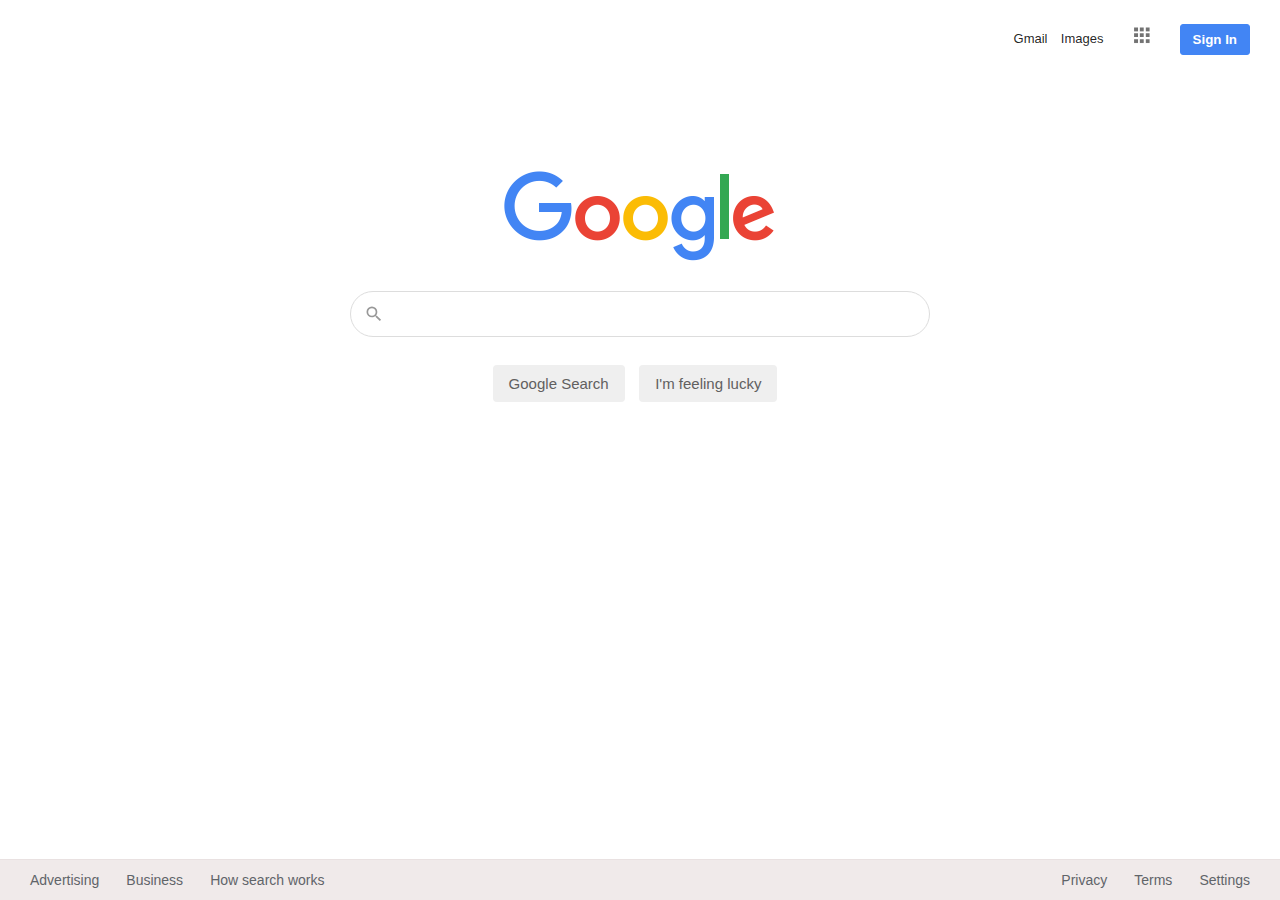
<file: The Front End/Google/index.html>
<!DOCTYPE html>
<html lang="en">

<head>
    <meta charset="UTF-8">
    <meta http-equiv="X-UA-Compatible" content="IE=edge">
    <meta name="viewport" content="width=device-width, initial-scale=1.0">
    <title>Google</title>
    <link rel="shortcut icon" href="favicon.ico">
    <link rel="stylesheet" href="styles.css">

</head>

<body>
    <!--  Start of Navigation bar -->
    <nav class="topleftnav">
        <a href="#gmail">Gmail</a>
        <a href="#images">Images</a>
        <a href="#google apps">
            <img src="images/g-menu.png" alt="" srcset="">
        </a>
        <button>Sign In</button>
    </nav>
    <!-- End of Navigation bar -->

    <!-- Start of Main section -->
    <main>
        <div class="Glogo">
            <img src="images/logo.png" alt="google's logo" class="logo">
        </div>
        <form action="/search" method="post"><br><br>

            <div class="s-box">
                <img src="images/search.svg" class="searchicon">
                <input type="search" name="q" id="searchbar" class="userinput">
                <input type="submit" value="Google Search" class="sbutton">
                <input type="submit" value="I'm feeling lucky" class="sbutton">
            </div>

        </form>

    </main>
    <!-- End of Main Section -->

    <!-- Start of footer section -->
    <footer>
        <div class="links">
            <div class="linksleft">
                <a href="#advertising">Advertising</a>
                <a href="#business">Business</a>
                <a href="#howsearchworks">How search works</a>
            </div>
            <div class="linksright">
                <a href="#privacy">Privacy</a>
                <a href="#terms">Terms</a>
                <a href="#settings">Settings</a>
            </div>

        </div>
    </footer>
    <!-- End of footer section -->
</body>

</html>
</file>
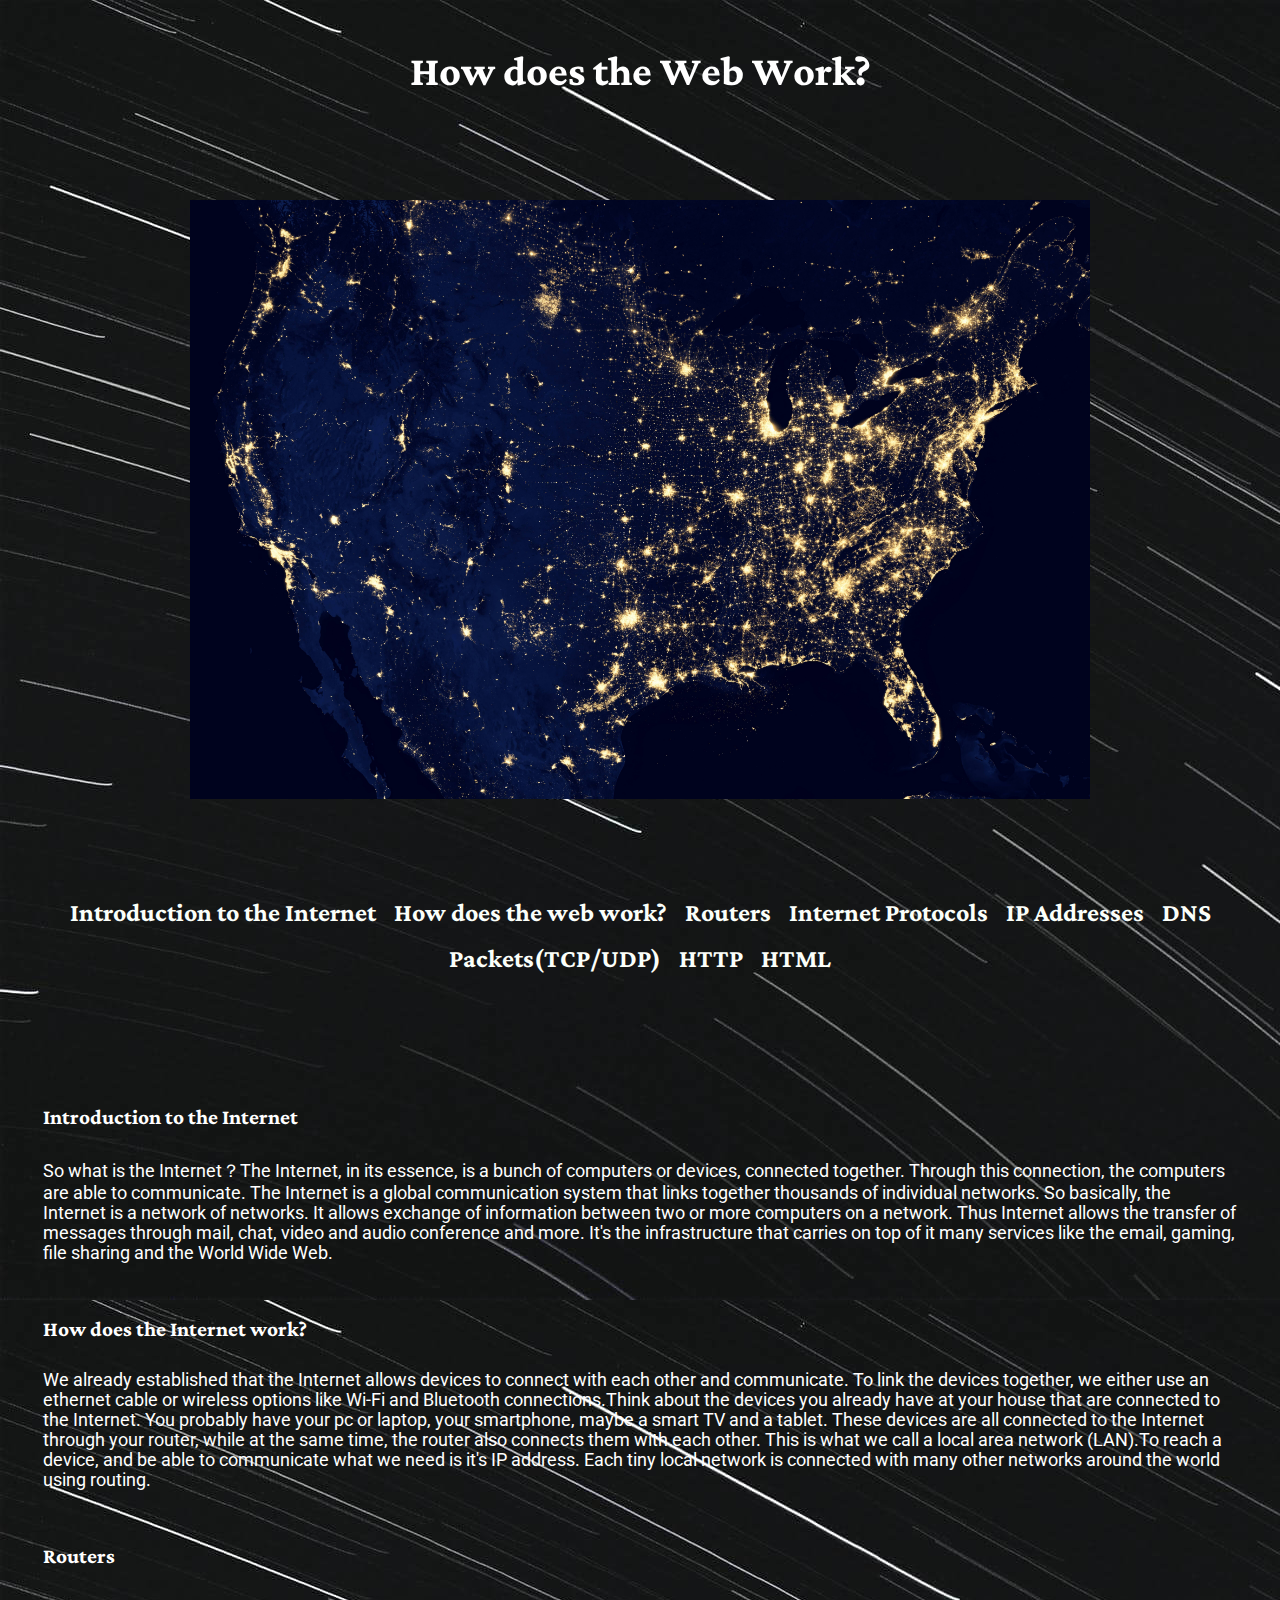
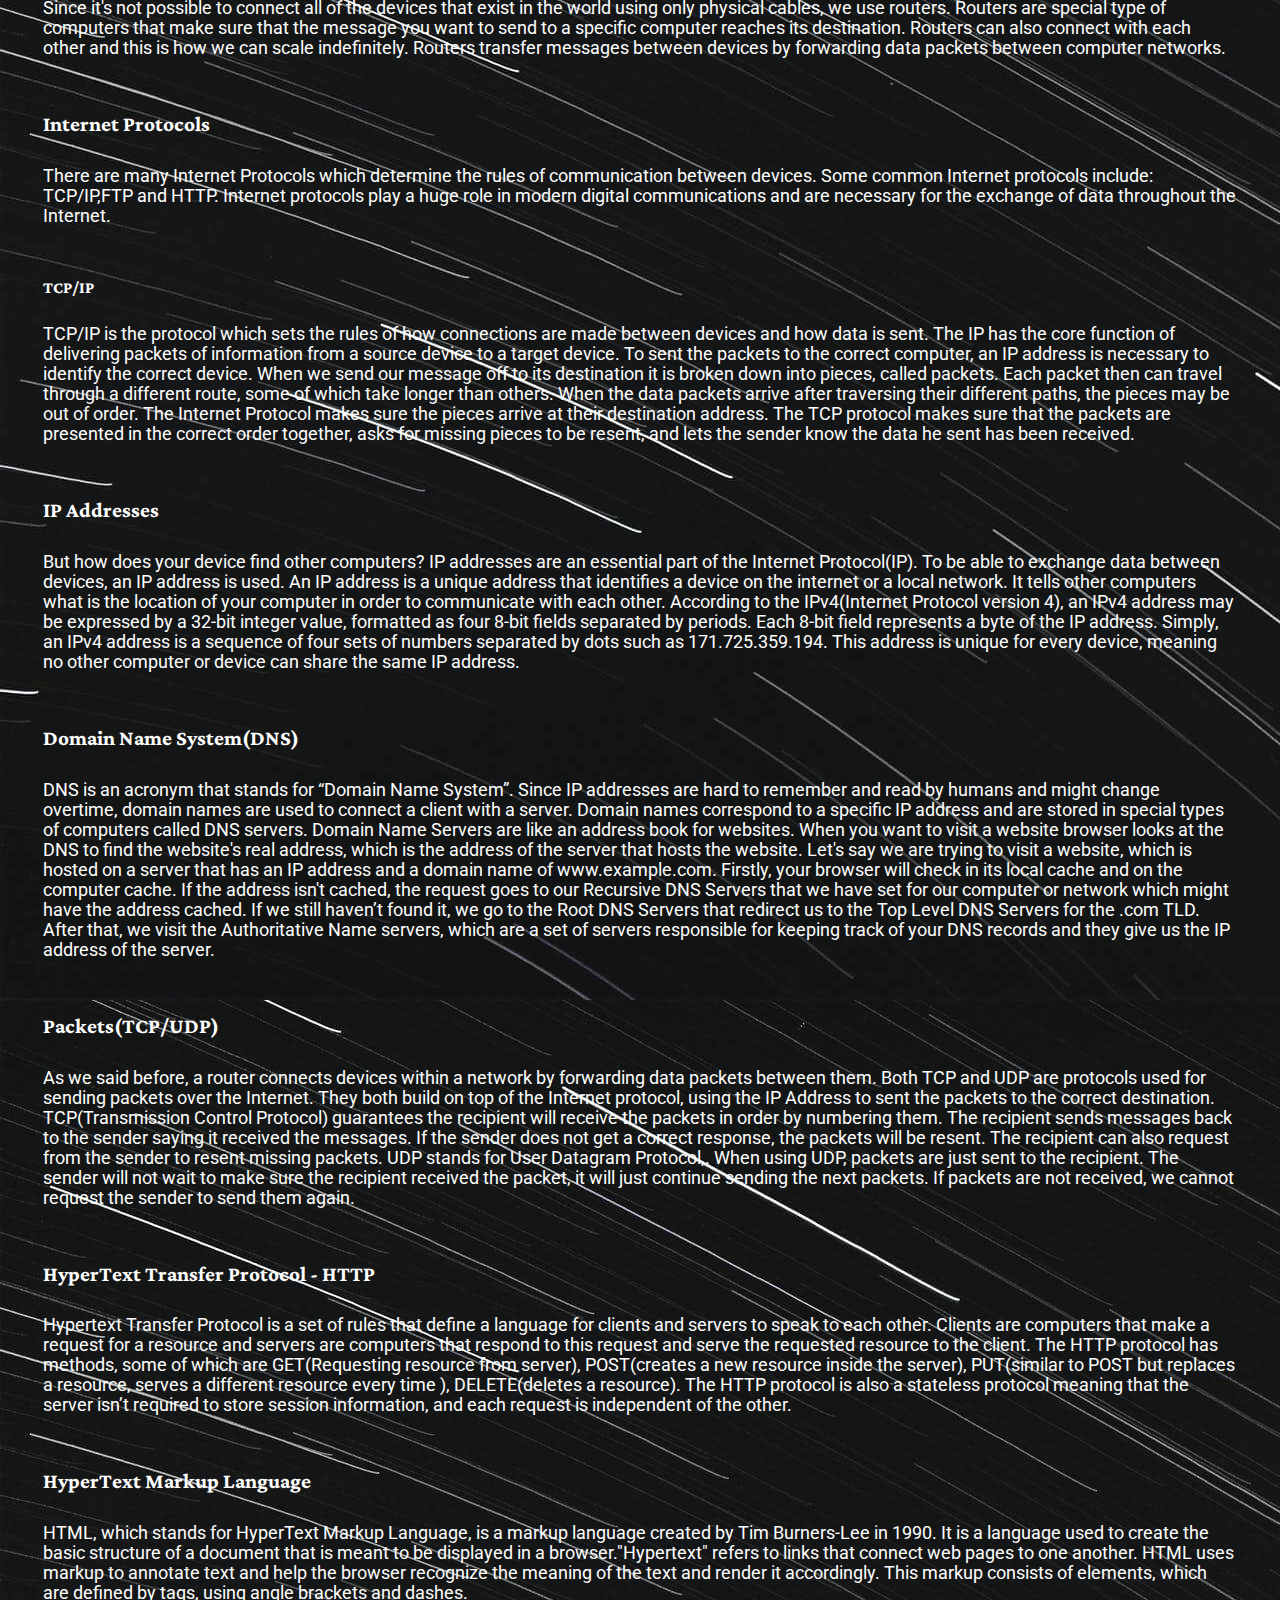
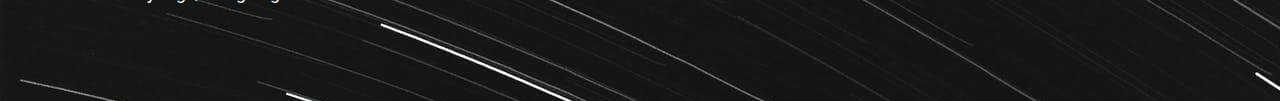
<file: The Front End/How does the Web work/index.html>
<!DOCTYPE html>
<html lang="en">
<head>
    <meta charset="UTF-8">
    <meta name="description" content="A mini description of how the World Wide Web works">
    <meta name="author" content="By SHA student Christina Tsakaldimi">
    <meta http-equiv="X-UA-Compatible" content="IE=edge">
    <meta name="viewport" content="width=device-width, initial-scale=1.0">
    <link rel="stylesheet" href="style.css">
    <link rel="preconnect" href="https://fonts.gstatic.com">
    <link href="https://fonts.googleapis.com/css2?family=Lateef&family=Roboto&display=swap" rel="stylesheet">
    <title>How does the Web work Project</title>
</head>
<body>
    <!-- Header start -->
    <header>
        <h1>How does the Web Work?</h1>
        <img src="./img/internet.jpg" alt="">
    </header>

    <!-- Navigation bar start -->
    <nav>
           <a href="#internetintro">Introduction to the Internet</a>
           <a href="#howinternetworks">How does the web work?</a>
           <a href="#routers">Routers</a>
           <a href="#protocols">Internet Protocols</a>
           <a href="#ip">IP Addresses</a>
           <a href="#dns">DNS</a>
           <a href="#packets">Packets(TCP/UDP)</a>
           <a href="#http">HTTP</a>
           <a href="#html">HTML</a> 
    </nav>

    <!-- Main section start -->
    <main>
        <section id="internetintro">
            <h2>Introduction to the Internet</h2>
            <p>
                So what is the Internet？The Internet, in its essence, is a bunch of computers or devices, connected together. Through this connection, the computers are able to communicate. The Internet is a global communication system that links together thousands of individual networks. So basically, the Internet is a network of networks.  It allows exchange of information between two or more computers on a network. Thus Internet allows the transfer of messages through mail, chat, video and audio conference and more. It's the infrastructure that carries on top of it many services like the email, gaming, file sharing and the World Wide Web.
            </p>
        </section>

        <section id="howinternetworks">
            <h2>How does the Internet work?</h2>
            <p>
                We already established that the Internet allows devices to connect with each other and communicate. To link the devices together, we either use an ethernet cable or wireless options like Wi-Fi and Bluetooth connections.Think about the devices you already have at your house that are connected to the Internet. You probably have your pc or laptop, your smartphone, maybe a smart TV and a tablet. These devices are all connected to the Internet through your router, while at the same time, the router also connects them with each other. This is what we call a local area network (LAN).To reach a device, and be able to communicate what we need is it's IP address. Each tiny local network is connected with many other networks around the world using routing.
            </p>
        </section>

        <section id="routers">
            <h2>Routers</h2>
            <p>
                Since it's not possible to connect all of the devices that exist in the world using only physical cables, we use routers. Routers are special type of computers that make sure that the message you want to send to a specific computer reaches its destination. Routers can also connect with each other and this is how we can scale indefinitely. Routers transfer messages between devices by forwarding data packets between computer networks.
            </p>
        </section>

        <section id="protocols">
            <h2>Internet Protocols</h2>
            <p>
                There are many Internet Protocols which determine the rules of communication between devices. Some common Internet protocols include: TCP/IP,FTP and HTTP. Internet protocols play a huge role in modern digital communications and are necessary for the exchange of data throughout the Internet.
            </p>
            <h3>TCP/IP</h3>
            <p>TCP/IP is the protocol which sets the rules of how connections are made between devices and how data is sent. The IP has the core function of delivering packets of information from a source device to a target device. To sent the packets to the correct computer, an IP address is necessary to identify the correct device. When we send our message off to its destination it is broken down into pieces, called packets. Each packet then can travel through a different route, some of which take longer than others. When the data packets arrive after traversing their different paths, the pieces may be out of order. The Internet Protocol makes sure the pieces arrive at their destination address. The TCP protocol makes sure that the packets are presented in the correct order together, asks for missing pieces to be resent, and lets the sender know the data he sent has been received. 
            </p>
        </section>

        <section id="ip">
            <h2>IP Addresses</h2>
            <p>
                But how does your device find other computers? IP addresses are an essential part of the Internet Protocol(IP). To be able to exchange data between devices, an IP address is used. An IP address is a unique address that identifies a device on the internet or a local network. It tells other computers what is the location of your computer in order to communicate with each other. According to the IPv4(Internet Protocol version 4), an IPv4 address may be expressed by a 32-bit integer value, formatted as four 8-bit fields separated by periods. Each 8-bit field represents a byte of the IP address. Simply, an IPv4 address is a sequence of four sets of numbers separated by dots such as 171.725.359.194. This address is unique for every device, meaning no other computer or device can share the same IP address.
            </p>
        </section>

        <section id="dns">
            <h2>Domain Name System(DNS)</h2>
            <p>
                 DNS is an acronym that stands for “Domain Name System”. Since IP addresses are hard to remember and read by humans and might change overtime, domain names are used to connect a client with a server. Domain names correspond to a specific IP address and are stored in special types of computers called DNS servers. Domain Name Servers are like an address book for websites. When you want to visit a website browser looks at the DNS to find the website's real address, which is the address of the server that hosts the website. Let's say we are trying to visit a website, which is hosted on a server that has an IP address and a domain name of www.example.com. Firstly, your browser will check in its local cache and on the computer cache. If the address isn't cached, the request goes to our Recursive DNS Servers that we have set for our computer or network which might have the address cached. If we still haven’t found it, we go to the Root DNS Servers that redirect us to the Top Level DNS Servers for the .com TLD. After that, we visit the Authoritative Name servers, which are a set of servers responsible for keeping track of your DNS records and they give us the IP address of the server.
            </p>
        </section>

        <section id="packets">
            <h2>Packets(TCP/UDP)</h2>
            <p>As we said before, a router connects devices within a network by forwarding data packets between them. Both TCP and UDP are protocols used for sending packets over the Internet. They both build on top of the Internet protocol, using the IP Address to sent the packets to the correct destination. TCP(Transmission Control Protocol) guarantees the recipient will receive the packets in order by numbering them. The recipient sends messages back to the sender saying it received the messages. If the sender does not get a correct response, the packets will be resent. The recipient can also request from the sender to resent missing packets. UDP stands for User Datagram Protocol,. When using UDP, packets are just sent to the recipient. The sender will not wait to make sure the recipient received the packet, it will just continue sending the next packets. If packets are not received, we cannot request the sender to send them again.</p>
        </section>

        <section id="http">
            <h2>HyperText Transfer Protocol - HTTP</h2>
            <p>
                 Hypertext Transfer Protocol is a set of rules that define a language for clients and servers to speak to each other. Clients are computers that make a request for a resource and servers are computers that respond to this request and serve the requested resource to the client. The HTTP protocol has methods, some of which are GET(Requesting resource from server), POST(creates a new resource inside the server), PUT(similar to POST but replaces a resource, serves a different resource every time ), DELETE(deletes a resource). The HTTP protocol is also a stateless protocol meaning that the server isn’t required to store session information, and each request is independent of the other.

            </p>
        </section>
        
        <section id="html">
            <h2>HyperText Markup Language</h2>
            <p>
                HTML, which stands for HyperText Markup Language, is a markup language created by Tim Burners-Lee in 1990. It is a language used to create the basic structure of a document that is meant to be displayed in a browser."Hypertext" refers to links that connect web pages to one another. HTML uses markup to annotate text and help the browser recognize the meaning of the text and render it accordingly. This markup consists of elements, which are defined by tags, using angle brackets and dashes.
            </p>
        </section>

    </main>
</body>
</html>
</file>
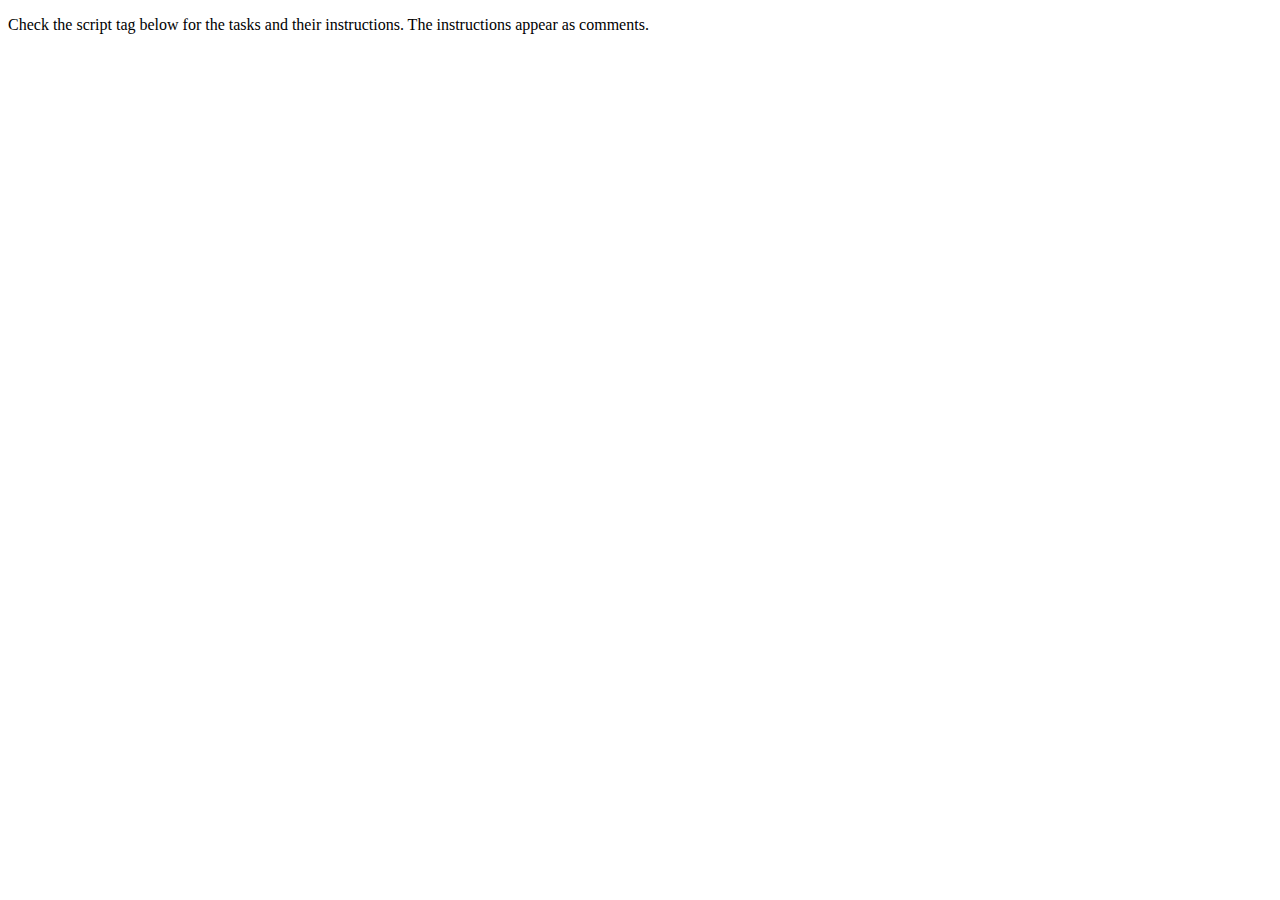
<file: Fundamentals 2/strings-practice.html>
<!DOCTYPE html>
<html lang="en">
  <head>
    <meta charset="UTF-8" />
    <meta http-equiv="X-UA-Compatible" content="IE=edge" />
    <meta name="viewport" content="width=device-width, initial-scale=1.0" />
    <title>Document</title>
  </head>
  <body>
    <p> Check the script tag below for the tasks and their instructions.
    The instructions appear as comments. </p>
  </body>
  <script>
    // In the next 5 small tasks type the correct answer.

    // Task 1: What will the value of `ln` be?

    var sentence = "thisisarandomsentence";
    var ln = sentence.length;

    var answer1 = null; // <= Replace null with your answer

    // Task 2: What will the value of `position` be?

    var string = "Please do all of your assignments";
    var position = string.indexOf("your");

    var answer2 = null; // <= Replace null with your answer

    // Task 3: What will the value of `pick` will be?

    var colors = "Red, Blue, Green, Yellow";
    var pick = colors.slice(5, 9);

    var answer3 = null; // <= Replace null with your answer

    // Task 4: What will the values of `k` and `l` should be
    // in order for the `result` to be `Yellow`?

    var k = null; // <= Replace null with your answer
    var l = null; // <= Replace null with your answer
    var result = colors.slice(k, l);
   
    // Task 5. Consider you have the following variables.
    // Write an if-else statement that will take those numbers and it
    // will console.log the greater number.

    var a = 3;
    var b = 5;

  </script>
</html>
</file>
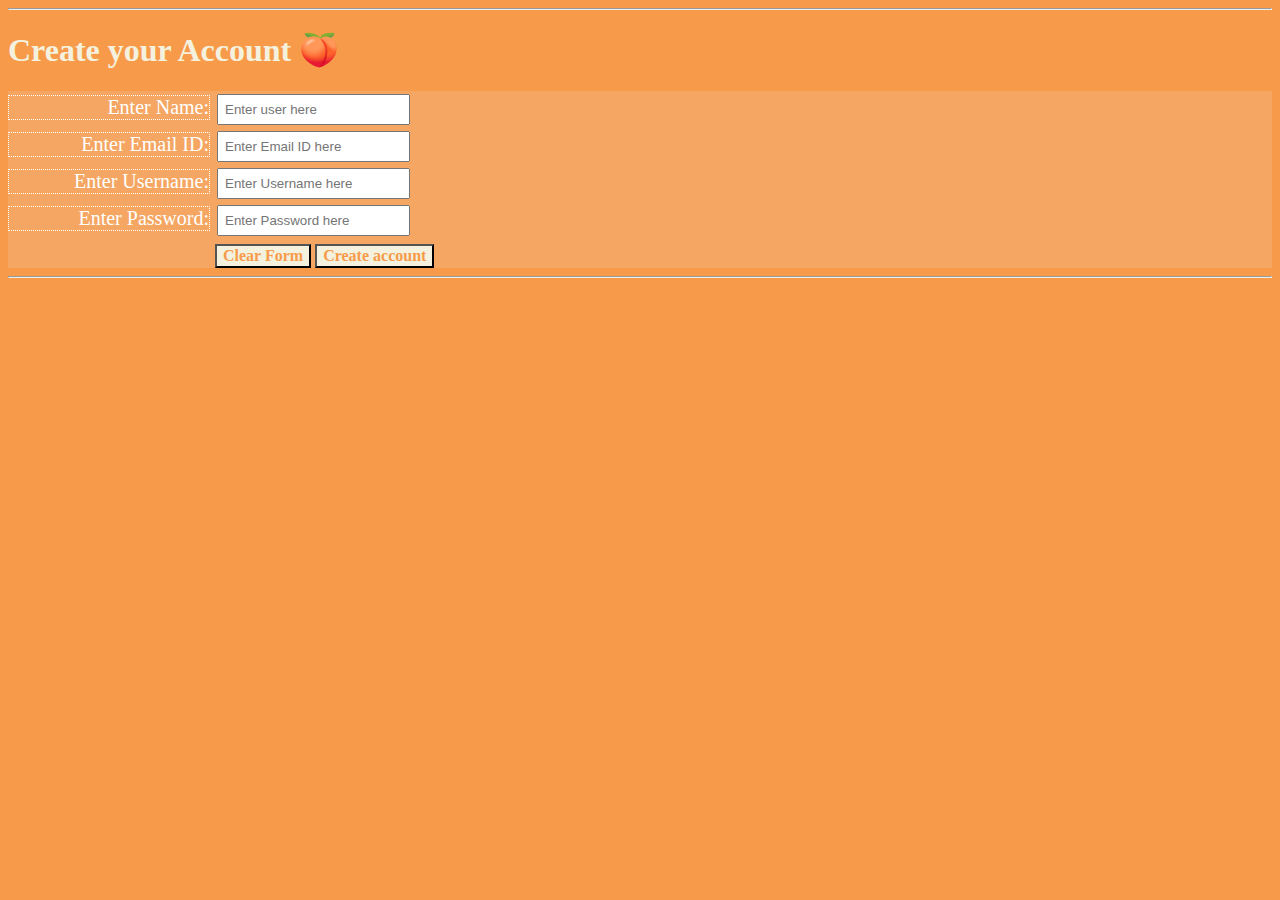
<file: The Front End/HTML-CSS/form-copy.html>
<!DOCTYPE html>
<html lang="en">

<head>
    <meta charset="UTF-8">
    <meta http-equiv="X-UA-Compatible" content="IE=edge">
    <meta name="viewport" content="width=device-width, initial-scale=1.0">
    <link rel="stylesheet" href="newformstyles.css">
    <title>Form</title>
    <style>
        form {
            background-color: #f3aa6abb;
        }

        hr {
            color: peachpuff;
        }
    </style>
</head>

<body>
    <hr class="rule">
    <h1 id="createaccount" style="color:#f4f1de;">Create your Account &#127825;
    </h1>
    <form action=" https://www.bing.com" method="POST">

        <div>
            <label for="name">Enter Name:</label>
            <input type="text" id="name" name="fullname" placeholder="Enter user here">
        </div>

        <div>
            <label for="email">Enter Email ID:</label>
            <input type="email" name="email" id="email" placeholder="Enter Email ID here">
        </div>

        <div>
            <label for="username">Enter Username:</label>
            <input type="username" id="username" name="username" placeholder="Enter Username here">
        </div>

        <div>
            <label for="password">Enter Password:</label>
            <input type="password" name="password" id="password" placeholder="Enter Password here">
        </div>

        <button type="reset">Clear Form</button>
        <button type="submit" name="register">Create account</button>
    </form>
    <hr>

</body>

</html>
</file>
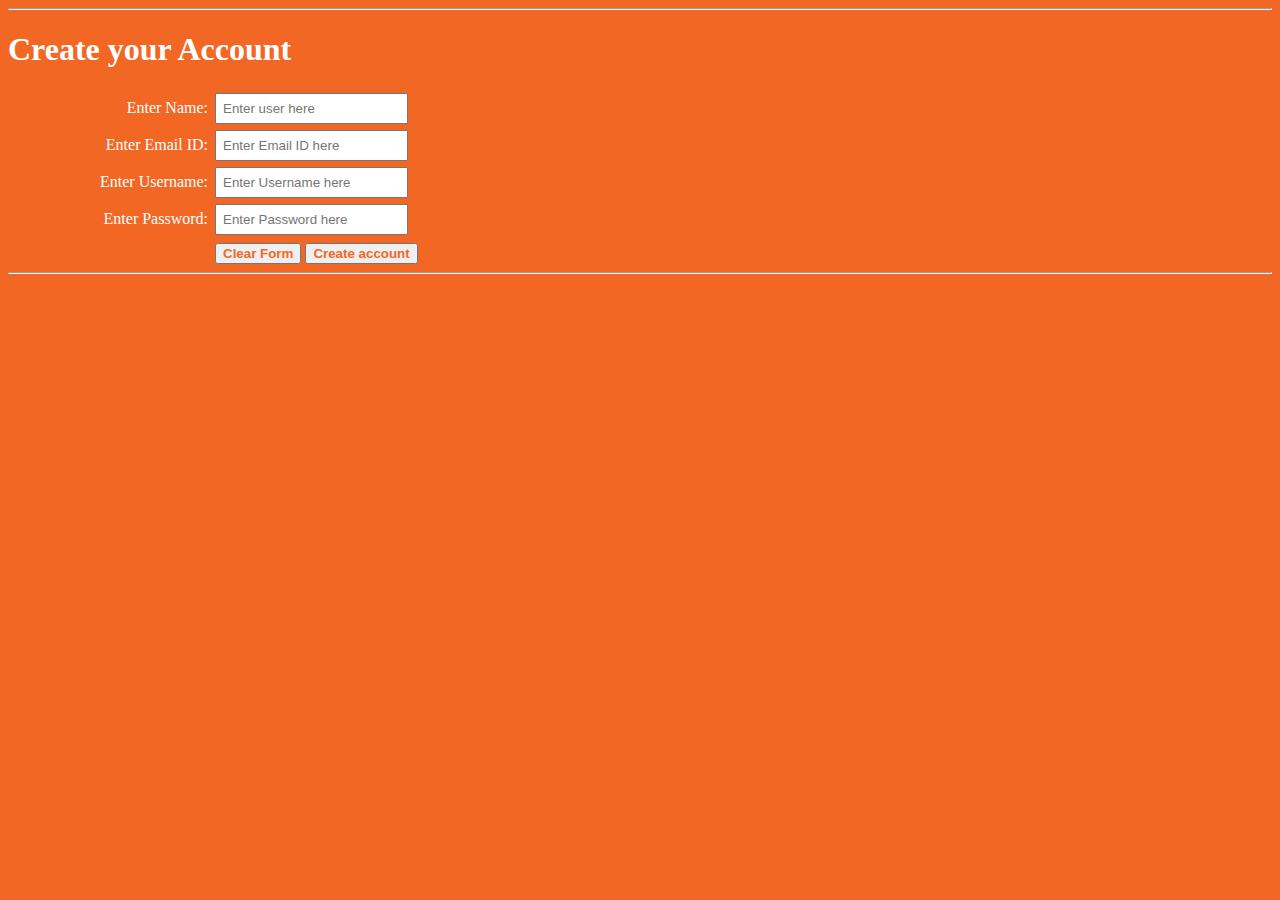
<file: The Front End/HTML-CSS/form.html>
<!DOCTYPE html>
<html lang="en">
<head>
    <meta charset="UTF-8">
    <meta http-equiv="X-UA-Compatible" content="IE=edge">
    <meta name="viewport" content="width=device-width, initial-scale=1.0">
    <link rel="stylesheet" href="formstyles.css">
    <title>Form</title>
</head>
<body>
    <hr>
    <h1>Create your Account</h1>
        <form action=" https://www.bing.com" method="POST">  
            
            <div>
            <label for="name">Enter Name:</label>
            <input type="text" id="name" name="fullname" placeholder="Enter user here">
            </div>

            <div>
            <label for="email">Enter Email ID:</label>
            <input type="email" name="email" id="email" placeholder="Enter Email ID here">
            </div>

            <div>
            <label for="username">Enter Username:</label>
            <input type="username" id="username" name="username" placeholder="Enter Username here">
            </div>

            <div>
            <label for="password">Enter Password:</label>
            <input type="password" name="password" id="password" placeholder="Enter Password here">
            </div>
        
            <button type="reset">Clear Form</button>
            <button type="submit" name="register">Create account</button>
        </form>
        <hr>
    
</body>
</html>
</file>
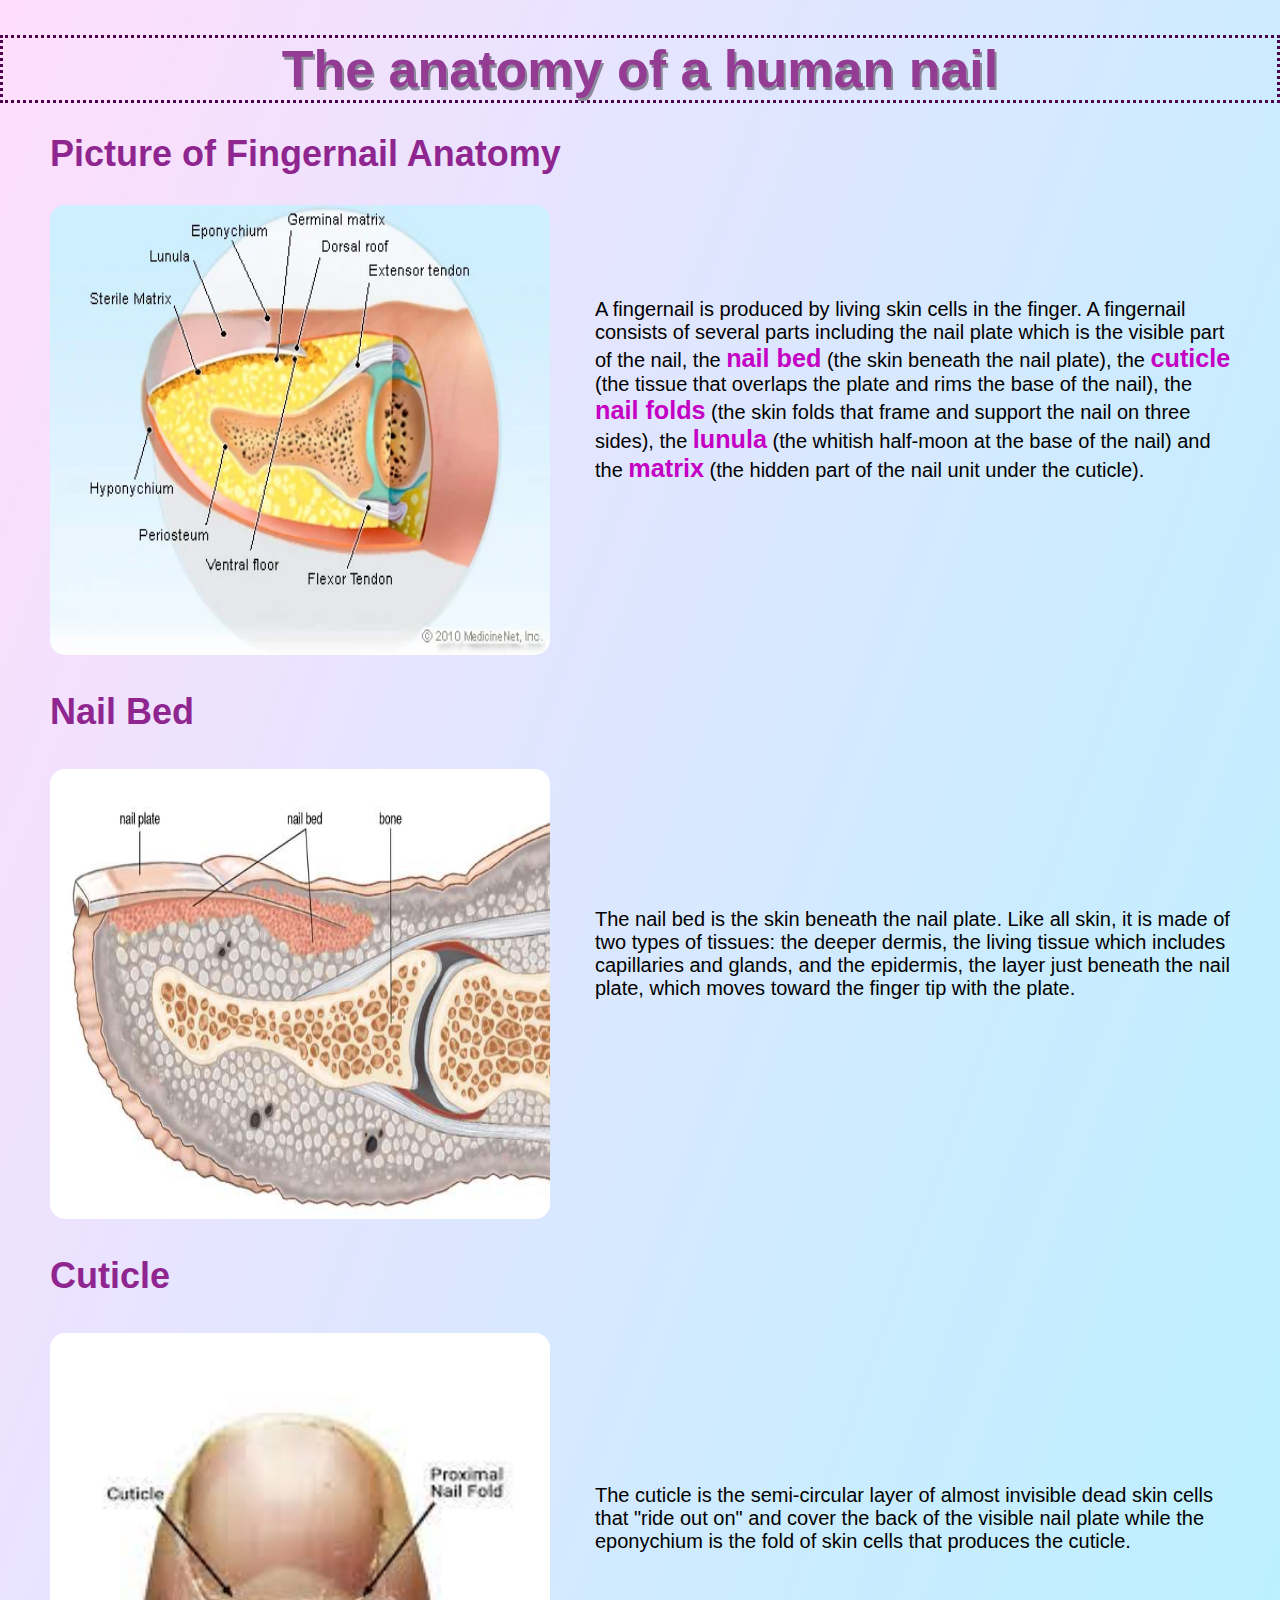
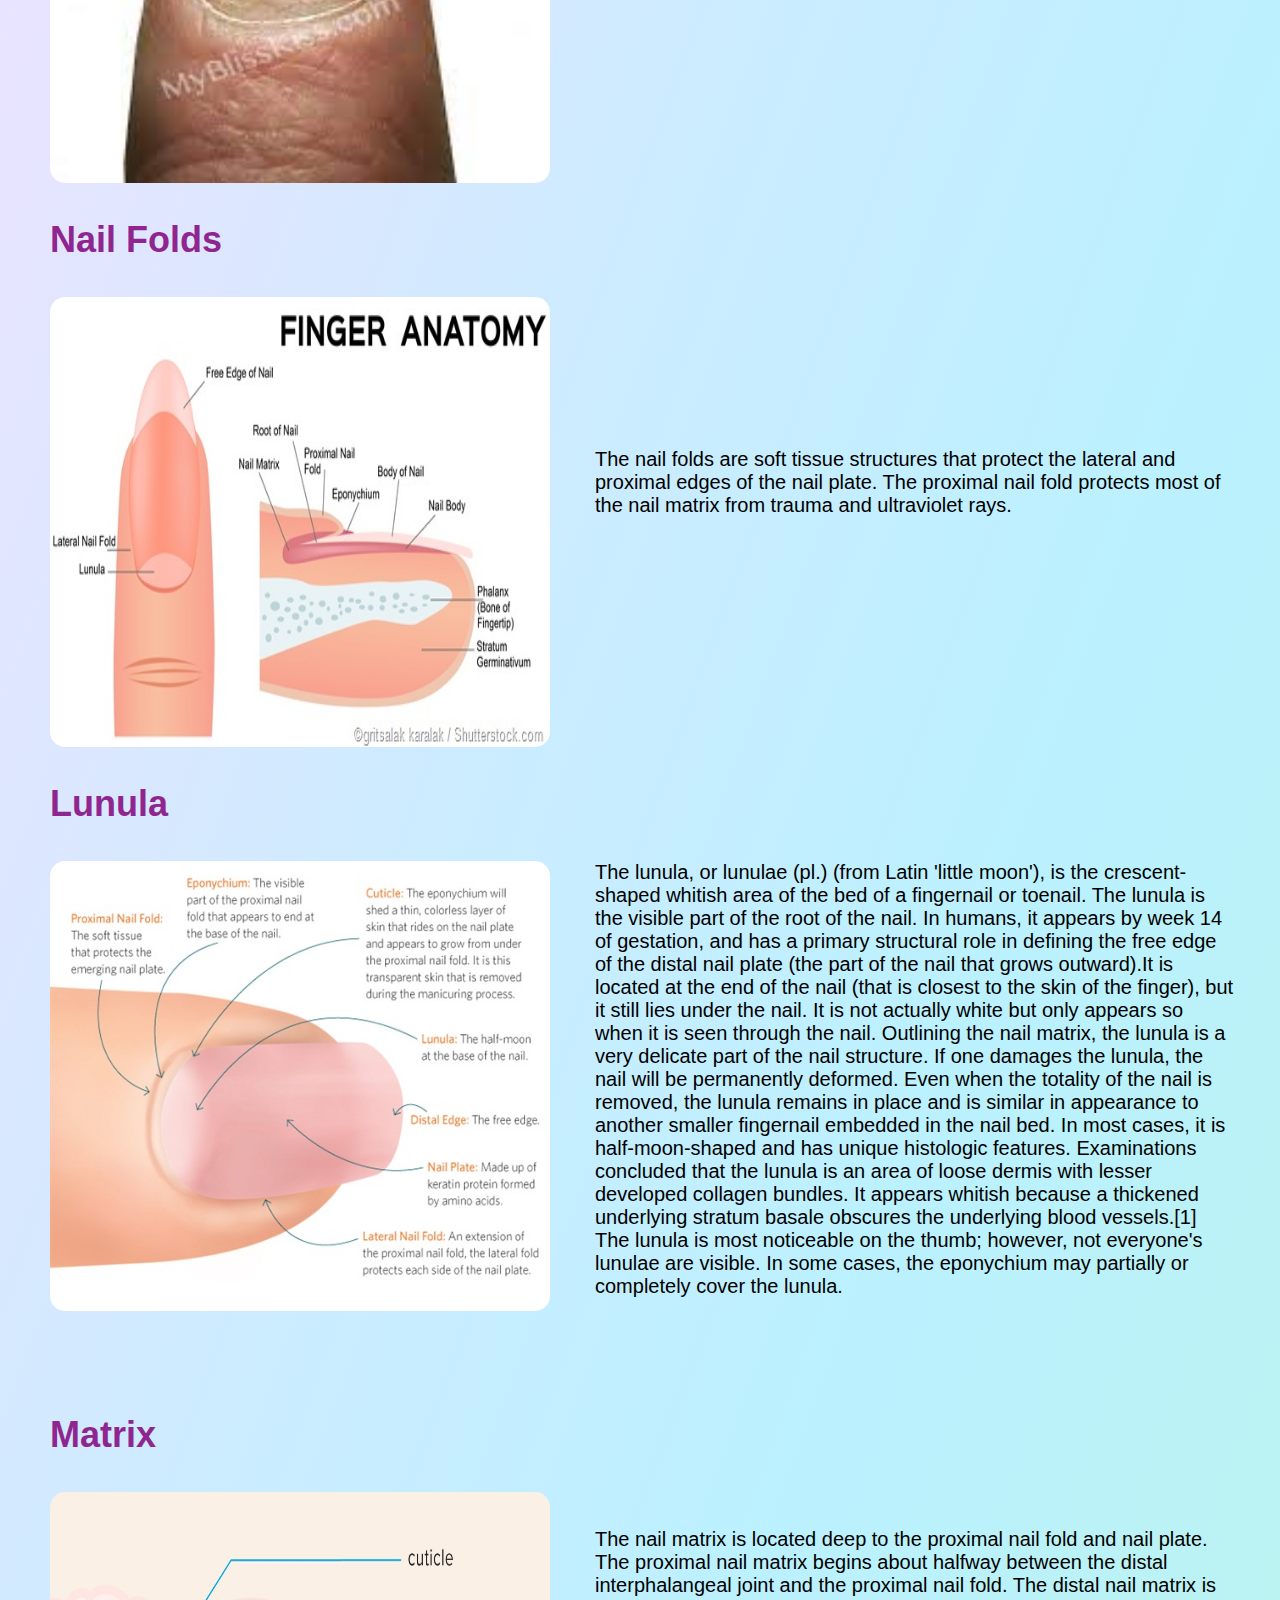
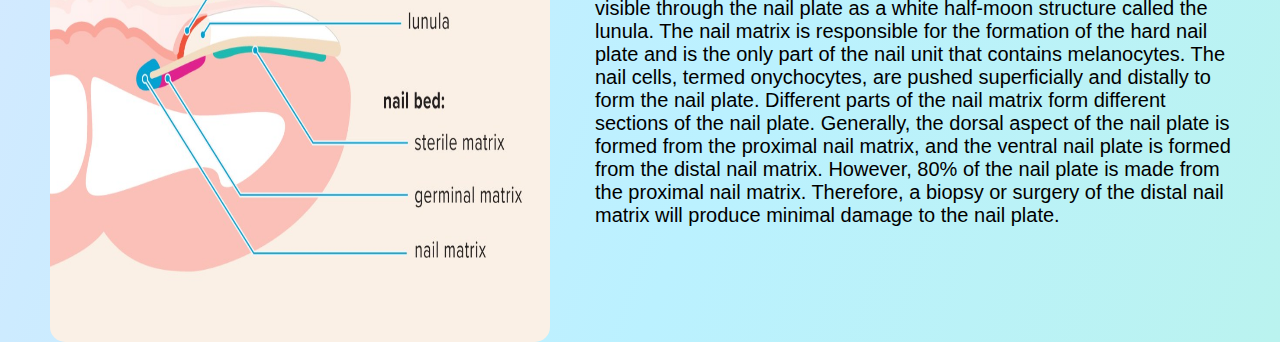
<file: The Front End/HTML-CSS/nails-copy.html>
<!DOCTYPE html>
<html lang="en">

<head>
    <meta charset="UTF-8">
    <meta http-equiv="X-UA-Compatible" content="IE=edge">
    <meta name="viewport" content="width=device-width, initial-scale=1.0">
    <title>The anatomy of a nail</title>
    <link rel="stylesheet" href="nailsstyles.css">
    <style>
        h1{
            text-align: center;
        }
    </style>
</head>


<body>
    <h1>The anatomy of a human nail</h1>
    <h2 style="font-weight: bold;">Picture of Fingernail Anatomy</h2>
    <header class="info">
        
        
            <img src="ASSETS/images/fingernail-anatomy.jpg" alt="anatomy of the nail">
            <p>A fingernail is produced by living skin cells in the finger. A fingernail consists of several parts
                including
                the nail plate which is the visible part of the nail, the <a class="link" href="#nailbed">nail bed</a> (the skin
                beneath
                the nail plate), the <a class="link" href="#cuticle">cuticle</a> (the tissue that overlaps the plate and rims the
                base of
                the nail), the <a class="link" href="#folds">nail folds</a> (the skin folds that frame and support the nail on three
                sides), the <a class="link" href="#lunula">lunula</a> (the whitish half-moon at the base of the nail) and the <a class="link" href="#matrix">matrix</a> (the hidden part of the nail unit under the cuticle).</p>
    </header>

    <main>
<h3>Nail Bed</h3>
            <section class="info">
            
           <img src="ASSETS/images/Humanfingernail.jpg" alt="drawing of nailplate, nail bed and bone"></div>
            <p id="nailbed">The nail bed is the skin beneath the nail plate. Like all skin, it is made of two types of
                tissues: the deeper dermis, the living tissue which includes capillaries and glands, and the epidermis,
                the
                layer just beneath the nail plate, which moves toward the finger tip with the plate.</p></div>
        </section>
        <h3>Cuticle</h3>
        <section class="info">
            
            <img src="ASSETS/images/cuticle.jpg" alt="photo of nail cuticle"></div>
            <p id="cuticle">The cuticle is the semi-circular layer of almost invisible dead skin cells that "ride out
                on"
                and cover the back of the visible nail plate while the eponychium is the fold of skin cells that
                produces
                the cuticle.</p>
        </section>
<h3>Nail Folds</h3>
        <section class="info">
            
            <img src="ASSETS/images/nailfolds.jpg" alt="Drawing of the anatomy of nail folds">
            <p id="folds">The nail folds are soft tissue structures that protect the lateral and proximal edges of the
                nail
                plate. The proximal nail fold protects most of the nail matrix from trauma and ultraviolet rays.</p>
        </section>
        <h3>Lunula</h3>
        <section class="info">
            
            <img src="ASSETS/images/lunula.jpg" alt="Photo of lunula">
            <p id="lunula">The lunula, or lunulae (pl.) (from Latin 'little moon'), is the crescent-shaped whitish area
                of
                the bed of a
                fingernail or toenail. The lunula is the visible part of the root of the nail.

                In humans, it appears by week 14 of gestation, and has a primary structural role in defining the free
                edge
                of the distal nail plate (the part of the nail that grows outward).It is located at the end of the nail
                (that is closest to the skin of the finger), but it still lies under the nail. It is not actually white
                but
                only appears so when it is seen through the nail. Outlining the nail matrix, the lunula is a very
                delicate
                part of the nail structure. If one damages the lunula, the nail will be permanently deformed. Even when
                the
                totality of the nail is removed, the lunula remains in place and is similar in appearance to another
                smaller
                fingernail embedded in the nail bed.

                In most cases, it is half-moon-shaped and has unique histologic features. Examinations concluded that
                the
                lunula is an area of loose dermis with lesser developed collagen bundles. It appears whitish because a
                thickened underlying stratum basale obscures the underlying blood vessels.[1]

                The lunula is most noticeable on the thumb; however, not everyone's lunulae are visible. In some cases,
                the
                eponychium may partially or completely cover the lunula.</p>
        </section>
        <h3>Matrix</h3>
        <section class="info">
            
            <img src="ASSETS/images/matrix.jpg" width="50%" alt="picture of nail matrix">
            <p id="matrix">The nail matrix is located deep to the proximal nail fold and nail plate. The proximal nail
                matrix begins about halfway between the distal interphalangeal joint and the proximal nail fold. The
                distal
                nail matrix is visible through the nail plate as a white half-moon structure called the lunula. The nail
                matrix is responsible for the formation of the hard nail plate and is the only part of the nail unit
                that
                contains melanocytes. The nail cells, termed onychocytes, are pushed superficially and distally to form
                the
                nail plate. Different parts of the nail matrix form different sections of the nail plate. Generally, the
                dorsal aspect of the nail plate is formed from the proximal nail matrix, and the ventral nail plate is
                formed from the distal nail matrix. However, 80% of the nail plate is made from the proximal nail
                matrix.
                Therefore, a biopsy or surgery of the distal nail matrix will produce minimal damage to the nail plate.
            </p>
        </section>
    </main>
</body>

</html>
</file>
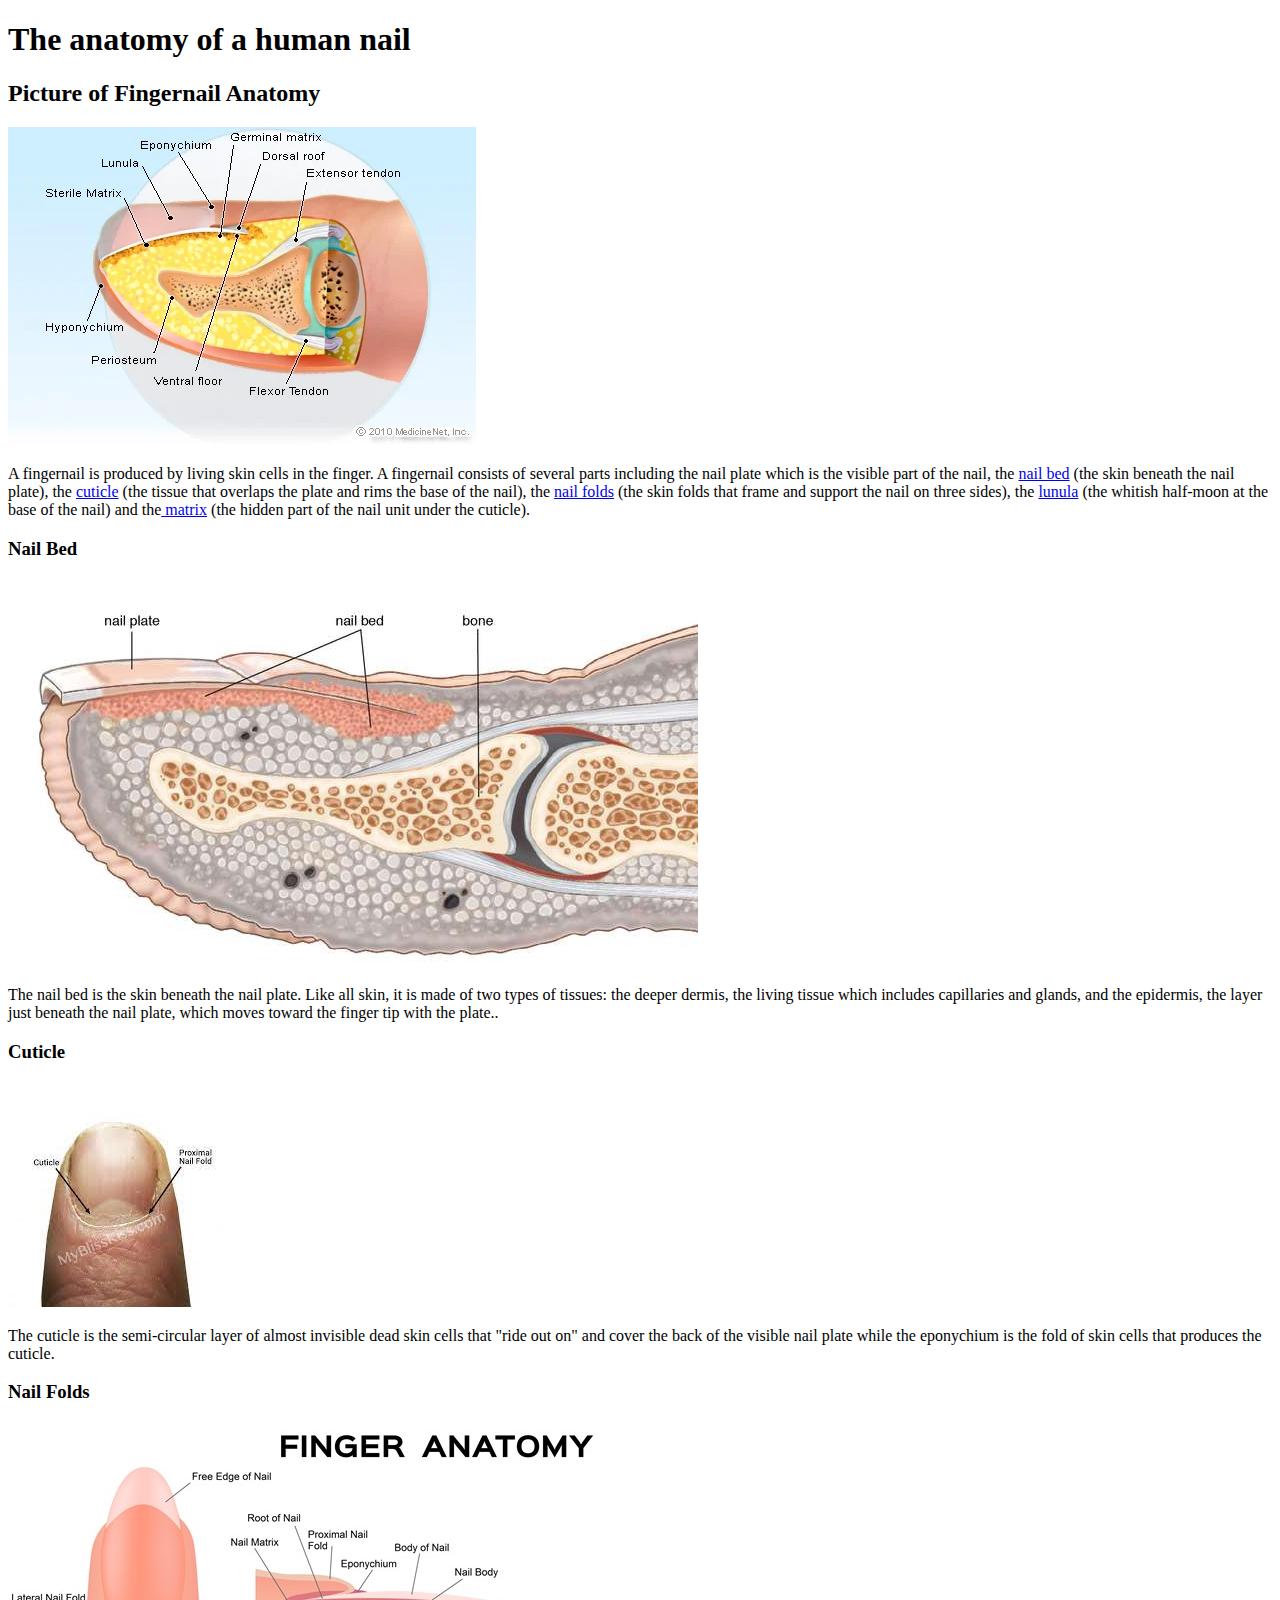
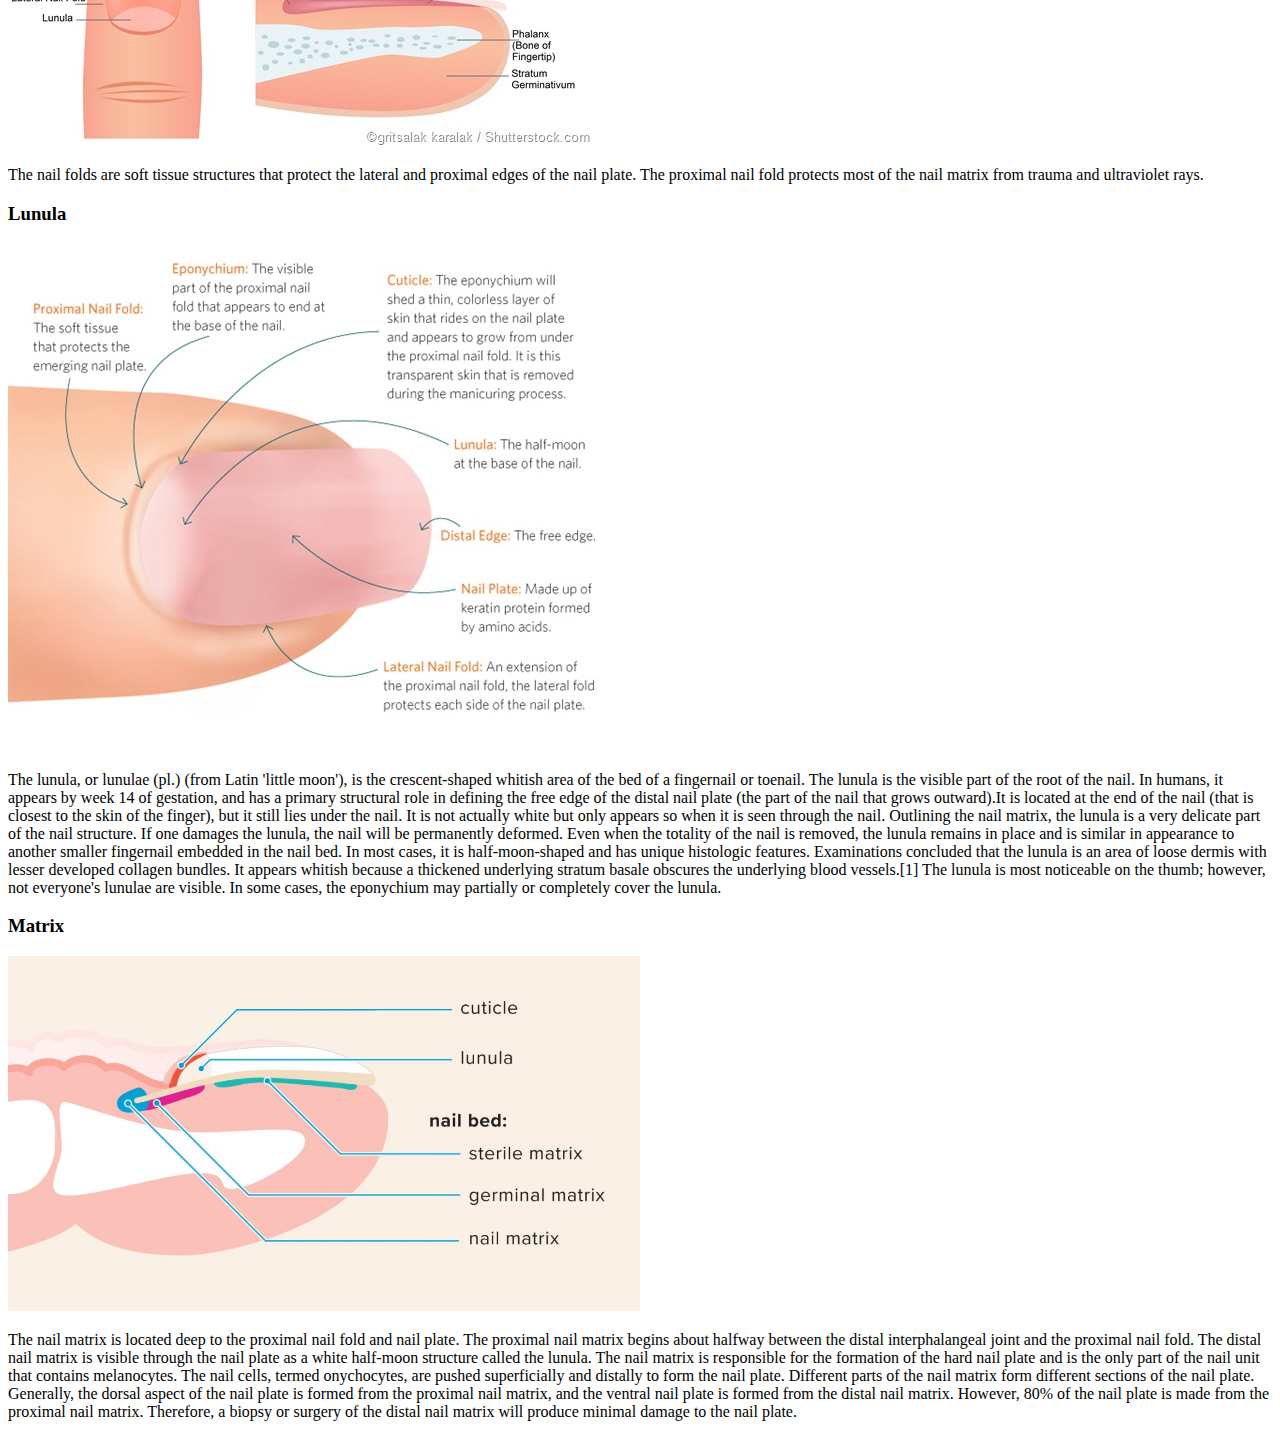
<file: The Front End/HTML-CSS/nails.html>
<!DOCTYPE html>
<html lang="en">

<head>
    <meta charset="UTF-8">
    <meta http-equiv="X-UA-Compatible" content="IE=edge">
    <meta name="viewport" content="width=device-width, initial-scale=1.0">
    <title>The anatomy of a nail</title>
</head>

<body>
    <main>
        <h1>The anatomy of a human nail</h1>
        <h2>Picture of Fingernail Anatomy</h2>
        <img src="ASSETS/images/fingernail-anatomy.jpg" alt="anatomy of the nail">
        <p>A fingernail is produced by living skin cells in the finger. A fingernail consists of several parts including
            the nail plate which is the visible part of the nail, the <a href="#nailbed">nail bed</a> (the skin beneath
            the nail plate), the <a href="#cuticle">cuticle</a> (the tissue that overlaps the plate and rims the base of
            the nail), the <a href="#folds">nail folds</a> (the skin folds that frame and support the nail on three
            sides), the <a href="#lunula">lunula</a> (the whitish half-moon at the base of the nail) and the<a href="#matrix">
                matrix</a> (the hidden part of the nail unit under the cuticle).</p>
        <h3>Nail Bed</h3>
        <img src="ASSETS/images/Humanfingernail.jpg"
            alt="drawing of nailplate, nail bed and bone">
        <p id="nailbed">The nail bed is the skin beneath the nail plate. Like all skin, it is made of two types of
            tissues: the deeper dermis, the living tissue which includes capillaries and glands, and the epidermis, the
            layer just beneath the nail plate, which moves toward the finger tip with the plate..</p>
        <h3>Cuticle</h3>
        <img src="ASSETS/images/cuticle.jpg" alt="photo of nail cuticle">
        <p id="cuticle">The cuticle is the semi-circular layer of almost invisible dead skin cells that "ride out on"
            and cover the back of the visible nail plate while the eponychium is the fold of skin cells that produces
            the cuticle.</p>
        <h3>Nail Folds</h3>
        <img src="ASSETS/images/nailfolds.jpg" alt="Drawing of the anatomy of nail folds">
        <p id="folds">The nail folds are soft tissue structures that protect the lateral and proximal edges of the nail
            plate. The proximal nail fold protects most of the nail matrix from trauma and ultraviolet rays.</p>
        <h3>Lunula</h3>
        <img src="ASSETS/images/lunula.jpg" alt="Photo of lunula">
        <p id="lunula">The lunula, or lunulae (pl.) (from Latin 'little moon'), is the crescent-shaped whitish area of the bed of a
            fingernail or toenail. The lunula is the visible part of the root of the nail.

            In humans, it appears by week 14 of gestation, and has a primary structural role in defining the free edge
            of the distal nail plate (the part of the nail that grows outward).It is located at the end of the nail
            (that is closest to the skin of the finger), but it still lies under the nail. It is not actually white but
            only appears so when it is seen through the nail. Outlining the nail matrix, the lunula is a very delicate
            part of the nail structure. If one damages the lunula, the nail will be permanently deformed. Even when the
            totality of the nail is removed, the lunula remains in place and is similar in appearance to another smaller
            fingernail embedded in the nail bed.

            In most cases, it is half-moon-shaped and has unique histologic features. Examinations concluded that the
            lunula is an area of loose dermis with lesser developed collagen bundles. It appears whitish because a
            thickened underlying stratum basale obscures the underlying blood vessels.[1]

            The lunula is most noticeable on the thumb; however, not everyone's lunulae are visible. In some cases, the
            eponychium may partially or completely cover the lunula.</p>
        <h3>Matrix</h3>
        <img src="ASSETS/images/matrix.jpg" width="50%" alt="picture of nail matrix">
        <p id="matrix">The nail matrix is located deep to the proximal nail fold and nail plate. The proximal nail matrix begins about halfway between the distal interphalangeal joint and the proximal nail fold. The distal nail matrix is visible through the nail plate as a white half-moon structure called the lunula. The nail matrix is responsible for the formation of the hard nail plate and is the only part of the nail unit that contains melanocytes. The nail cells, termed onychocytes, are pushed superficially and distally to form the nail plate. Different parts of the nail matrix form different sections of the nail plate. Generally, the dorsal aspect of the nail plate is formed from the proximal nail matrix, and the ventral nail plate is formed from the distal nail matrix. However, 80% of the nail plate is made from the proximal nail matrix. Therefore, a biopsy or surgery of the distal nail matrix will produce minimal damage to the nail plate.</p>

    </main>
</body>

</html>
</file>
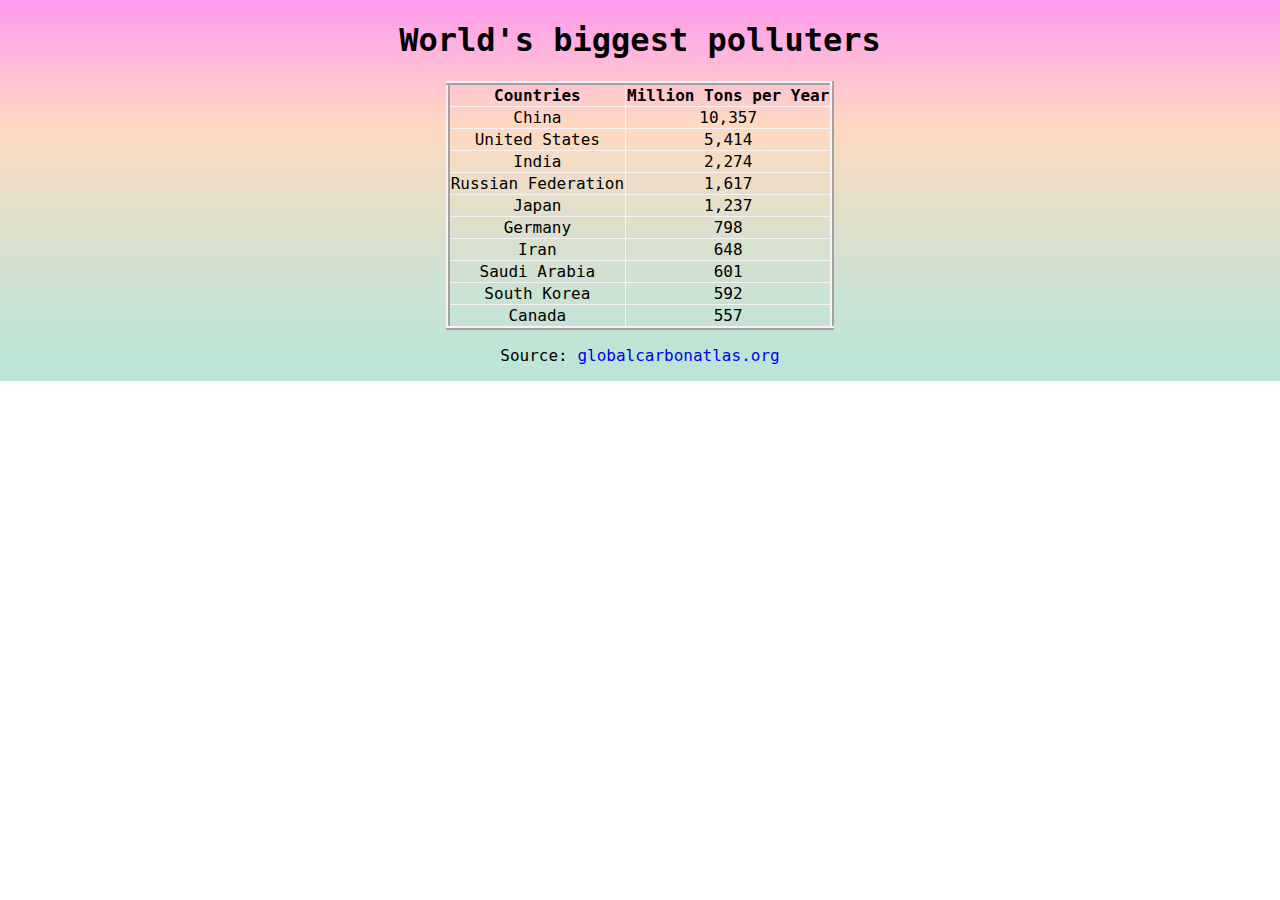
<file: The Front End/HTML-CSS/polluters-copy.html>
<!DOCTYPE html>
<html lang="en">
<head>
    <meta charset="UTF-8">
    <meta http-equiv="X-UA-Compatible" content="IE=edge">
    <meta name="viewport" content="width=device-width, initial-scale=1.0">
    <link rel="stylesheet" href="stylespolluterscp.css">
    <title>Biggest Polluters 2019</title>
    <style>
        p a{
            text-decoration: none;
        }
        a:hover{
            color: purple;
        }
        a:visited{
            color: navy;
        }
    </style>
</head>
<body>
    <main>
     <h1 style="font-weight: 800;">World's biggest polluters</h1>
     <table border="1" class="center">
         <thead>
             <tr>
                <th> Countries 
                </th>
                <th>Million Tons per Year</th>
            </tr>
         </thead>
         <tbody>
            <tr>
                <td>China</td>
                <td>10,357</td>
            </tr>
            <tr>
                <td>United States</td>
                <td>5,414</td>
            </tr>
            <tr>
                <td>India</td>
                <td>2,274</td>
            </tr>
            <tr>
                <td>Russian Federation</td>
                <td>1,617</td>
            </tr>
            <tr>
                <td>Japan</td>
                <td>1,237</td>
            </tr>
            <tr>
                <td>Germany</td>
                <td>798</td>
            </tr>
            <tr>
                <td>Iran</td>
                <td>648</td>
            </tr>
            <tr>
                <td>Saudi Arabia</td>
                <td>601</td>
            </tr>
            <tr>
                <td>South Korea</td>
                <td>592</td>
            </tr>
            <tr>
                <td>Canada</td>
                <td>557</td>
            </tr>
         </tbody>
     </table> 
     <p>
        Source: <a href="http://www.globalcarbonatlas.org/en/CO2-emissions">globalcarbonatlas.org</a>
     </p>  
    </main>
</body>
</html>
</file>
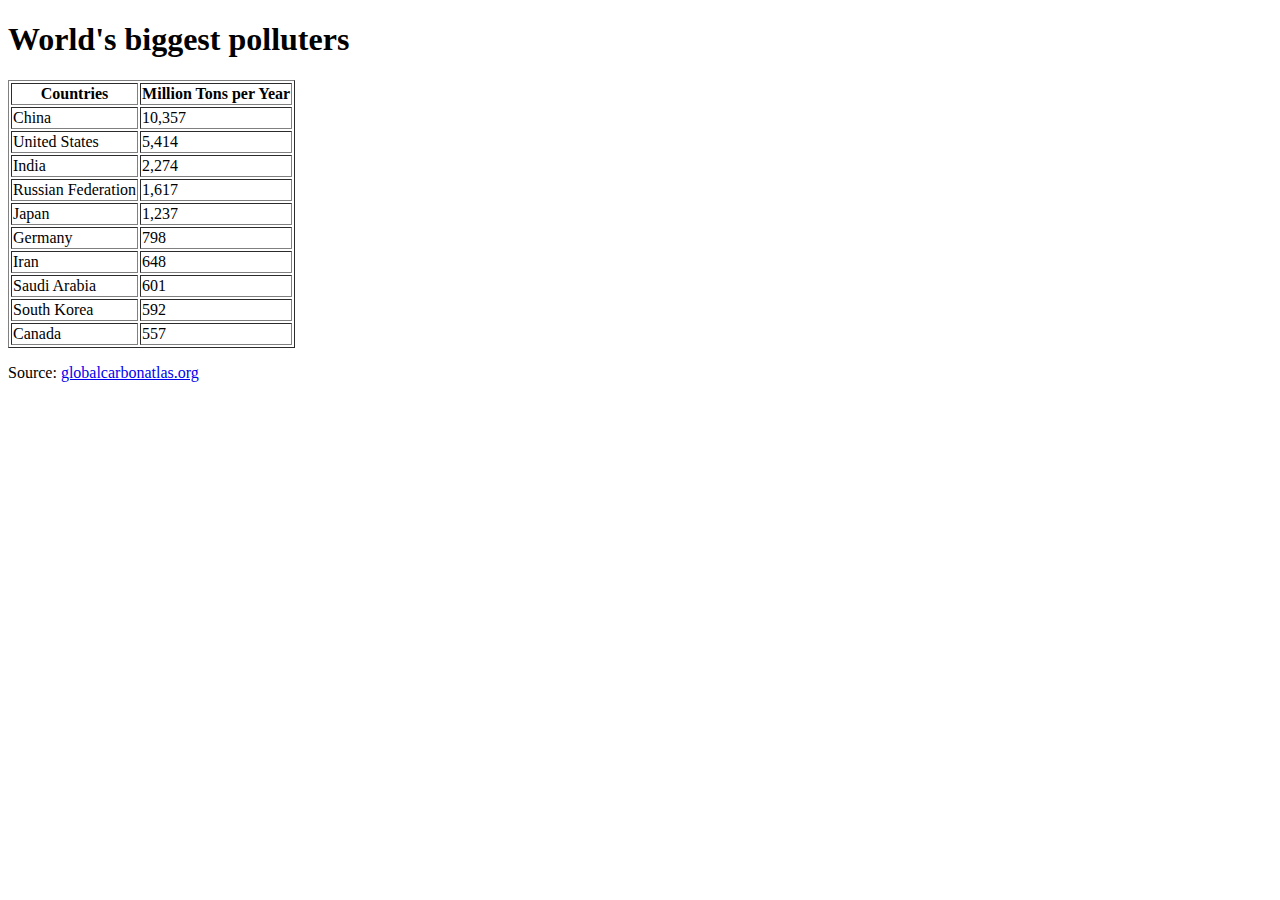
<file: The Front End/HTML-CSS/polluters.html>
<!DOCTYPE html>
<html lang="en">
<head>
    <meta charset="UTF-8">
    <meta http-equiv="X-UA-Compatible" content="IE=edge">
    <meta name="viewport" content="width=device-width, initial-scale=1.0">
    <title>Biggest Polluters 2019</title>
</head>
<body>
    <main>
     <h1>World's biggest polluters</h1>
     <table border="1">
         <thead>
             <tr>
                <th> Countries    
                </th>
                <th>Million Tons per Year</th>
            </tr>
         </thead>
         <tbody>
            <tr>
                <td>China</td>
                <td>10,357</td>
            </tr>
            <tr>
                <td>United States</td>
                <td>5,414</td>
            </tr>
            <tr>
                <td>India</td>
                <td>2,274</td>
            </tr>
            <tr>
                <td>Russian Federation</td>
                <td>1,617</td>
            </tr>
            <tr>
                <td>Japan</td>
                <td>1,237</td>
            </tr>
            <tr>
                <td>Germany</td>
                <td>798</td>
            </tr>
            <tr>
                <td>Iran</td>
                <td>648</td>
            </tr>
            <tr>
                <td>Saudi Arabia</td>
                <td>601</td>
            </tr>
            <tr>
                <td>South Korea</td>
                <td>592</td>
            </tr>
            <tr>
                <td>Canada</td>
                <td>557</td>
            </tr>
         </tbody>
     </table> 
     <p>
        Source: <a href="http://www.globalcarbonatlas.org/en/CO2-emissions">globalcarbonatlas.org</a>
     </p>  
    </main>
</body>
</html>
</file>
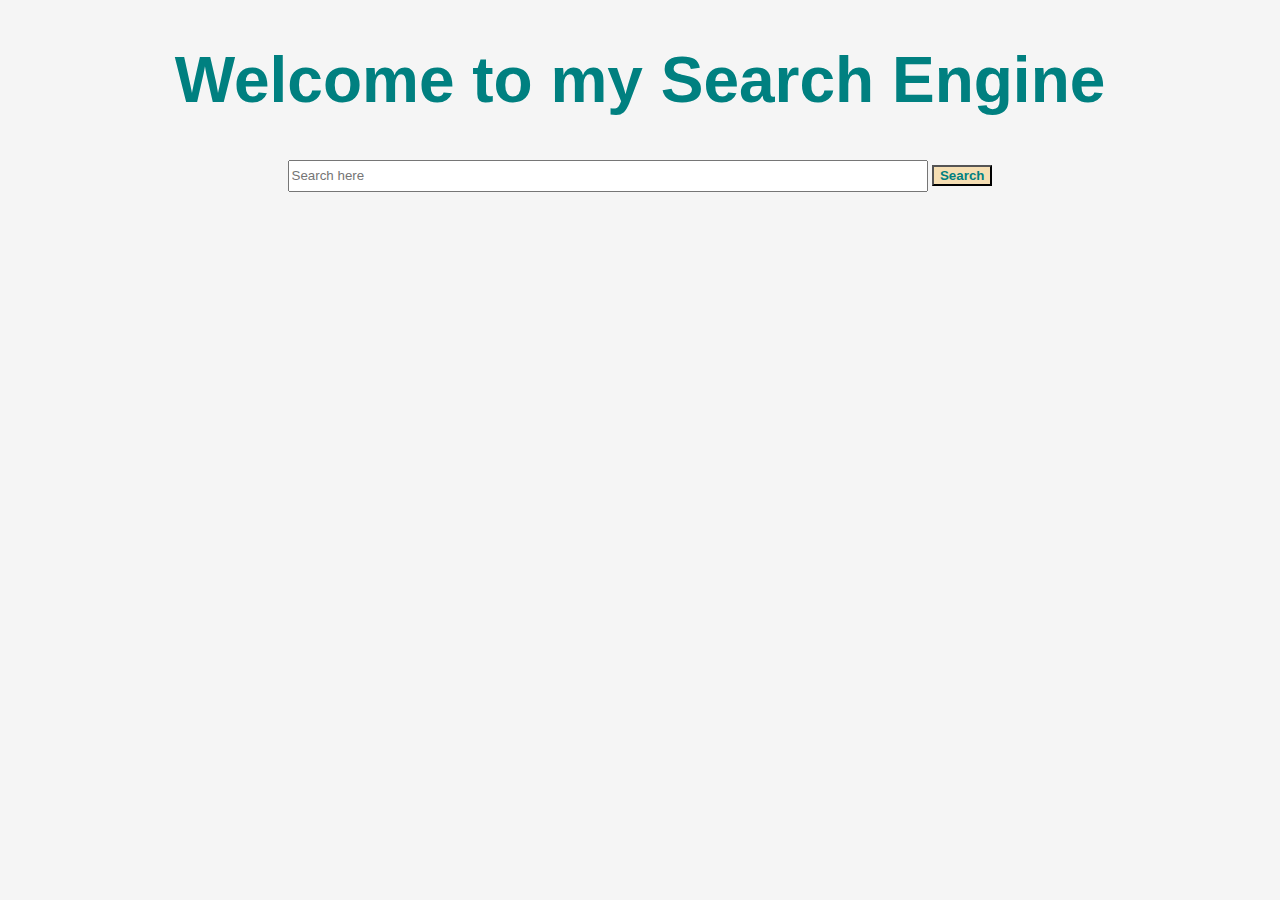
<file: The Front End/HTML-CSS/search-copy.html>
<!DOCTYPE html>
<html lang="en">

<head>
    <meta charset="UTF-8">
    <meta http-equiv="X-UA-Compatible" content="IE=edge">
    <meta name="viewport" content="width=device-width, initial-scale=1.0">
    <title>Search Engine</title>
    <link rel="stylesheet" href="searchstyles.css">
</head>

<body>
    <div>
    <h1 style="text-align: center;">Welcome to my Search Engine</h1>
    </div>
    <form class="search"action="https://www.bing.com/search" method="get">
        <input type="search" name="q" id="searchme" placeholder="Search here">
        <button type="submit">Search</button>
    </form>
</body>

</html>
</file>
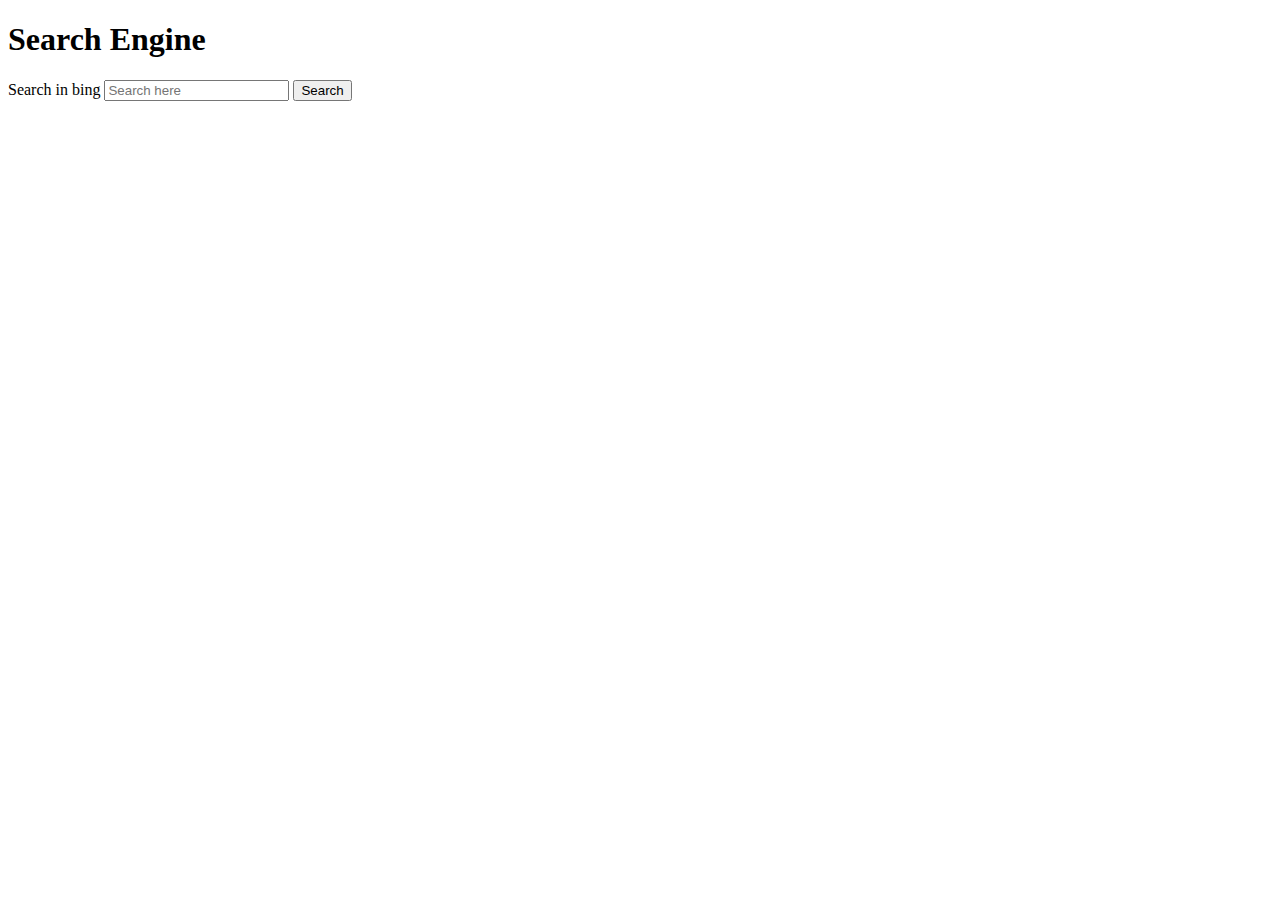
<file: The Front End/HTML-CSS/search.html>
<!DOCTYPE html>
<html lang="en">

<head>
    <meta charset="UTF-8">
    <meta http-equiv="X-UA-Compatible" content="IE=edge">
    <meta name="viewport" content="width=device-width, initial-scale=1.0">
    <title>Search Engine</title>
</head>

<body>
    <h1>Search Engine</h1>

    <form action="https://www.bing.com/search" method="get">
        <label for="searchme">Search in bing</label>
        <input type="search" name="q" id="searchme" placeholder="Search here">
        <button type="submit">Search</button>
    </form>
</body>

</html>
</file>
<file: The Front End/Google/styles.css>
*{
	padding: 0;
	margin:0;
	box-sizing: border-box;
	text-decoration: none;
	font-family: arial, sans-serif;
}
body {
	display: flex;
	flex-direction: column;
	min-height: 100vh;
}
nav {
	display: flex;
	align-items: center;
	justify-content: flex-end;
	margin-right: 30px;
	margin-top: 14px;
}
nav a {
	font-size: 13px;
	display: inline-block;
	line-height: 24px;
	font-weight: 400;
	color: rgb(0,0,0, 0.87);
		padding: 5px 6.7px
}

nav img {
	width: 35px;
	padding: 5px;
	margin: auto 7px;
}

nav button {
	border: 1px solid #4285f4;
	font-weight: bold;
	outline: none;
	background: #4285f4;
	color: #fff;
	padding: 7px 12px;
	border-radius: 3px;
	margin-left: 7px;
}
main {
	flex: 1;
}
main .logo {
	display: block;
	margin: 0px auto;
	margin-top: 107px;
}
.s-box {
	width: 580px;
	margin: 0px auto;
	position: relative;
	margin-top: -8px;
	text-align: center;
}
.s-box .userinput {
	display: block;
	border: 1px solid #ddd;
	color: rgba(0,0,0, 0.87);
	font-size: 16px;
	padding: 13px;
	padding-left: 45px;
	border-radius: 25px;
	width: 100%;
	outline: none;
}

.s-box .searchicon {
	width: 20px;
	opacity: .4;
	position: absolute;
	top: 13px;
	left: 14px;
}

.sbutton {
	border: 1px solid transparent;
	padding: 9px 15px;
	color: rgb(97, 96, 96);
	font-size: 15px;
	border-radius: 4px;
	display: inline-block;
	margin-right: 10px;
	margin-top: 28px;
	outline: none;
}

footer {
	background: #f0eaea;
}
footer h4 {
	color: rgba(8, 8, 8, 0.54);
	font-size: 15px;
	line-height: 39.5px;
	font-weight: 400;
	padding-left: 29px;
	border: 1px solid rgb(235, 234, 234);
}
footer a {
	color: #606469;
	display: inline-block;
	padding: 12px 11.3px;
	font-size: 14px;
}

.links {
	border-top: 1px solid rgb(233, 225, 225);
	display: flex;
}
.linksleft {
	padding-left: 18.7px;
	flex: 1;
	float: left;
}
.linksright {
	padding-right: 18.7px;
	float: right;
}
</file>
<file: The Front End/How does the Web work/style.css>
html {
    scroll-behavior: smooth;
  }
body {
    font-family: 'Lateef', cursive;
    font-family: 'Roboto', sans-serif;
    height: 100vh;
    text-align: left;
    font-size: 1.1em;
    padding-bottom: 50px;
    color: white;
    background-image: url(./img/pexels-photo-3745234.jpeg);
}
h1, h2, h3, a {
    font-family: 'Lateef', cursive;
}
h1{
    font-size: 3em; 
}
img{
    max-height: 1000px;
    max-width: 900px;
    padding-top: 3em;
    padding-bottom: 5em;
}
header, nav{
    text-align: center;
}
nav{
    padding-bottom: 5rem;
}
a{
    margin: 7px;
    text-decoration: none;
    color: rgb(251, 255, 250);
    font-size: 2rem;
    font-weight: bold;
}
section{
    margin: 2em;
  
}
p{
    margin-bottom: 3rem;
}
#html{
    padding-bottom: 50px;
}
</file>
<file: The Front End/HTML-CSS/newformstyles.css>
body {
    background-color:rgb(247, 155, 75);
    font-family: Georgia, 'Times New Roman', Times, serif;
}
label{
    width: 200px;
    display: inline-block;
    color: ;
    text-align: right;
    color: white;
    font-family: Georgia, 'Times New Roman', Times, serif;
    font-size: 20px;
    border: dotted white 1px;
    

}
#createaccount{
    color:#f8edeb;
    text-align: left;
}

button{
    color: rgb(247, 155, 75);
    font-weight: 700;
    margin-top: 5px; 
    background-color: #f4f1de;
    font-family: Georgia, 'Times New Roman', Times, serif;
    font-size: inherit;
   }

input{
    padding: 6px;
    margin: 3px;
    caret-color: rgb(245, 114, 0);
}

button[type=reset]{
    margin-left: 207px;
    font-family: Georgia, 'Times New Roman', Times, serif;
    background-color: #f4f1de;
}
</file>
<file: The Front End/HTML-CSS/formstyles.css>
body {
    background-color: #f26724;
    ;
}
label{
    width: 200px;
    display: inline-block;
    color: white;
    text-align: right;
}
h1{
    color: white;
}

button{
    color: #f26724;
    font-weight: 700;
    margin-top: 5px; 
}

input{
    padding: 6px;
    margin: 3px;
}

button[type=reset]{
    margin-left: 207px;
}
</file>
<file: The Front End/HTML-CSS/nailsstyles.css>
body {
    background-image: linear-gradient(to right bottom, #ffdefb, #e7e4ff, #cdebff, #bbf1ff, #baf3ef);
    font-family: sans-serif;
    margin: 0;

}
h1 {
    color:rgb(148, 60, 148);
    border: dotted rgb(77, 2, 77) 3px;
    font-weight: 800;
    font-size: 3.25em;
    margin-bottom: 30px;
    text-shadow: 2px 3px 0px #898999;
    line-height: 1.2;
    
}
h2, h3 {
    text-align: left;
    color:rgb(143, 38, 143);
    font-weight: 700;
    font-size: 2.25em;
    margin-left: 50px;
}
.info{
    text-align: left;
    font-size: large;
    font-size: 1.25em;
}
.link {
    color: rgb(197, 0, 197) ;
    text-decoration: none;
    font-size: 1.26em;
    font-weight: 700;
}
#nailbed {

}
img {
    width: 500px;
    height: 450px;
    margin-left: 50px;
    display: inline-block;
    border-radius: 15px;
}


*{
    /* border: 1px solid black; */
    box-sizing: border-box;
}
p{
    display: inline-block;
    width: 50%;
    padding-bottom: 80px;
    margin: auto;
}
section, header{
    width: 100%;
    display: flex;
}
</file>
<file: The Front End/HTML-CSS/stylespolluterscp.css>
body {
    background-image: linear-gradient(to bottom, #FF9AEF, #FEDAC1,#D5E1CF, #B7E6D9);
    color: rebeccapurple
    background-color: #B7E6D9;
    background-repeat: no-repeat;
}
main{
    text-align: center;
    font-family: monospace;
    font-size: large;
}
 .center {
    margin-left: auto;
    margin-right: auto;
    border: 4px solid rgb(248, 242, 246);
    border-collapse: collapse;
    border-style: inset;
    border-radius: 20%;
}
</file>
<file: The Front End/HTML-CSS/searchstyles.css>
.search{
    width: 100%;
    text-align: center;
}

#searchme {
    margin: 0 auto;
    display: inline-block;
}
body{
    font-family: Impact, Haettenschweiler, 'Arial Narrow Bold', sans-serif;
    background-color: whitesmoke;
}
.search button{
    background-color: wheat;
    color: teal;
    font-weight: 900;
}
h1{
    color: teal;
    font-size: 4em;
}
input[type="search"]{
    width: 40rem;
    height: 2rem;
    line-height: 2rem;
}
</file>
